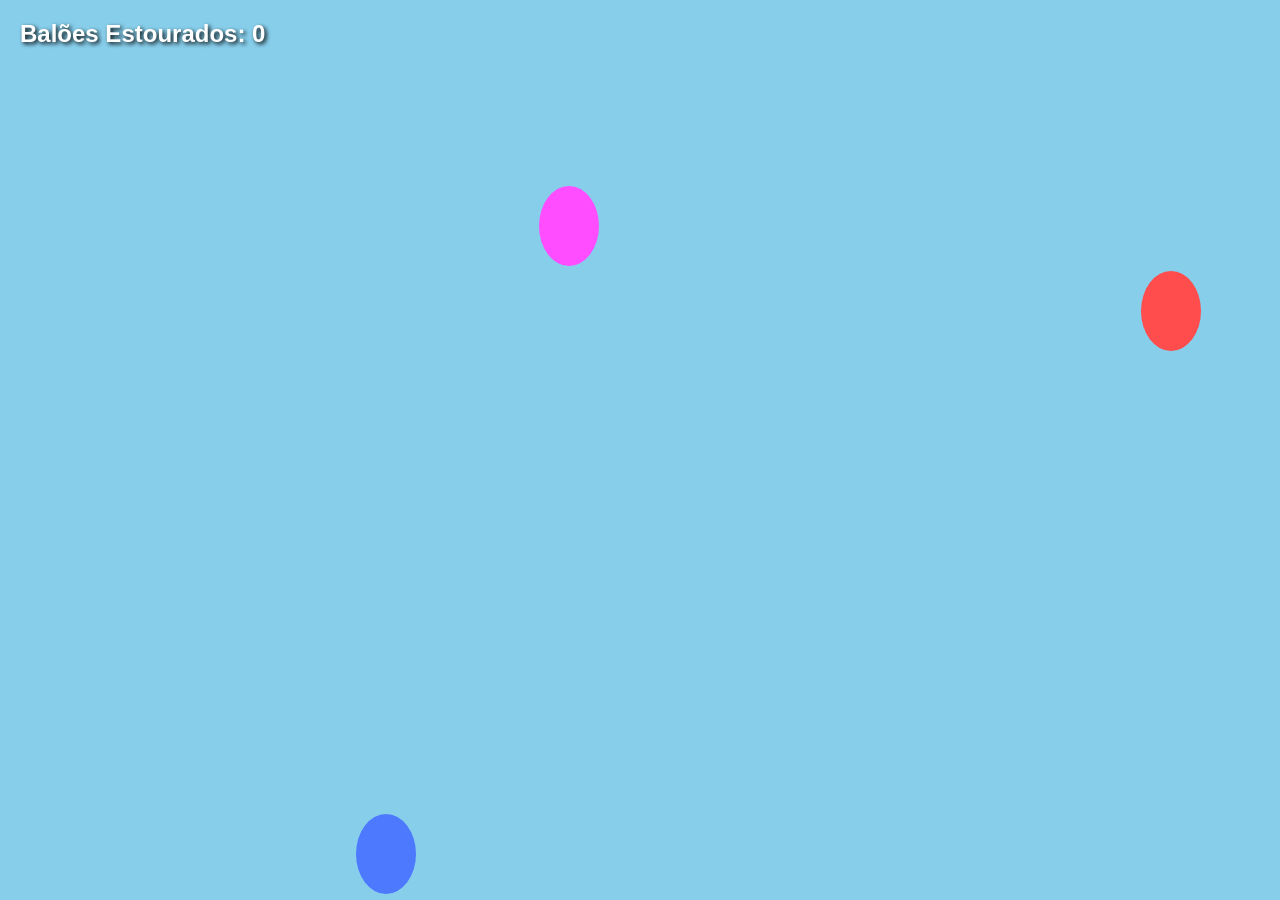
<file: aula -html/nosso.html>
<!DOCTYPE html>
<html lang="pt-br">
<head>
    <meta charset="UTF-8">
    <title>Treino de Clique - Estourar Balões</title>
    <style>
        body { margin: 0; overflow: hidden; background: #87CEEB; font-family: sans-serif; cursor: crosshair; }
        #placar { position: absolute; top: 20px; left: 20px; font-size: 24px; font-weight: bold; color: white; text-shadow: 2px 2px 4px #000; pointer-events: none; }
        .balao {
            position: absolute;
            width: 60px;
            height: 80px;
            background-color: red;
            border-radius: 50%;
            cursor: pointer;
            transition: transform 0.1s;
        }
        .balao:active { transform: scale(0.5); }
    </style>
</head>
<body>

    <div id="placar">Balões Estourados: 0</div>

    <script>
        let pontos = 0;
        const placar = document.getElementById('placar');

        function criarBalao() {
            const balao = document.createElement('div');
            balao.className = 'balao';
            
            // Posição aleatória
            const x = Math.random() * (window.innerWidth - 60);
            const y = Math.random() * (window.innerHeight - 80);
            
            balao.style.left = x + 'px';
            balao.style.top = y + 'px';
            
            // Cor aleatória
            const cores = ['#ff4d4d', '#4d79ff', '#ffdb4d', '#4dff4d', '#ff4dff'];
            balao.style.backgroundColor = cores[Math.floor(Math.random() * cores.length)];

            // Evento de clique
            balao.onclick = function() {
                pontos++;
                placar.innerText = `Balões Estourados: ${pontos}`;
                this.remove(); // Remove o balão ao clicar
                criarBalao();  // Cria um novo imediatamente
            };

            document.body.appendChild(balao);
        }

        // Começa com 3 balões na tela
        criarBalao();
        criarBalao();
        criarBalao();
    </script>
</body>
</html>
</file>
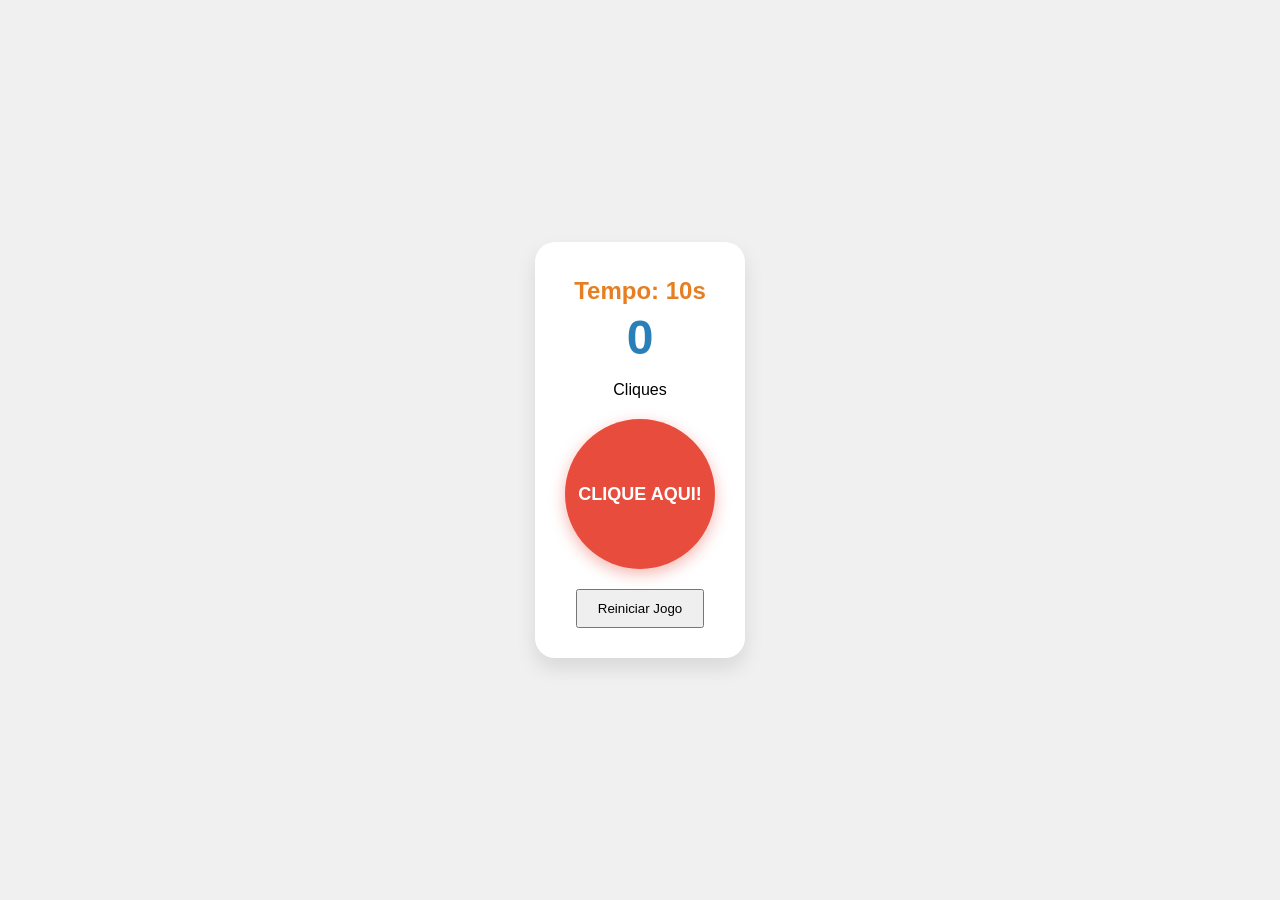
<file: aula -html/sobre.html>
<!DOCTYPE html>
<html lang="pt-br">
<head>
    <meta charset="UTF-8">
    <meta name="viewport" content="width=device-width, initial-scale=1.0">
    <title>Desafio do Termômetro de Cliques</title>
    <style>
        /* CSS: Deixando o visual bonito */
        body {
            font-family: 'Arial', sans-serif;
            display: flex;
            flex-direction: column;
            align-items: center;
            justify-content: center;
            height: 100vh;
            margin: 0;
            background-color: #f0f0f0;
        }

        .container {
            text-align: center;
            background: white;
            padding: 30px;
            border-radius: 20px;
            box-shadow: 0 10px 20px rgba(0,0,0,0.1);
        }

        #alvo {
            width: 150px;
            height: 150px;
            border-radius: 50%;
            border: none;
            background-color: #e74c3c;
            color: white;
            font-size: 18px;
            font-weight: bold;
            cursor: pointer;
            transition: transform 0.1s, background-color 0.3s;
            box-shadow: 0 5px 15px rgba(231, 76, 60, 0.4);
        }

        #alvo:active {
            transform: scale(0.9); /* Efeito de apertar */
        }

        #alvo:disabled {
            background-color: #bdc3c7;
            cursor: not-allowed;
        }

        .stats {
            margin-bottom: 20px;
        }

        h2 { color: #2c3e50; margin: 5px; }
        #tempo { color: #e67e22; font-size: 24px; }
        #contador { color: #2980b9; font-size: 48px; }

        button#reset {
            margin-top: 20px;
            padding: 10px 20px;
            cursor: pointer;
        }
    </style>
</head>
<body>

    <div class="container">
        <div class="stats">
            <h2 id="tempo">Tempo: 10s</h2>
            <h2 id="contador">0</h2>
            <p>Cliques</p>
        </div>

        <button id="alvo">CLIQUE AQUI!</button>
        <br>
        <button id="reset" onclick="reiniciar()">Reiniciar Jogo</button>
    </div>

    <script>
        // Lógica de Programação (Similar ao C)
        let cliques = 0;
        let tempoRestante = 10;
        let timer = null;
        let jogoRodando = false;

        const btnAlvo = document.getElementById("alvo");
        const txtTempo = document.getElementById("tempo");
        const txtContador = document.getElementById("contador");

        // Função que detecta o clique
        btnAlvo.onclick = function() {
            // Se o jogo ainda não começou, inicia o cronômetro no primeiro clique
            if (!jogoRodando && tempoRestante === 10) {
                iniciarCronometro();
                jogoRodando = true;
            }

            if (jogoRodando) {
                cliques++;
                txtContador.innerText = cliques;
                
                // Extra: Muda a cor aleatoriamente para ficar dinâmico
                const r = Math.floor(Math.random() * 255);
                const g = Math.floor(Math.random() * 255);
                btnAlvo.style.backgroundColor = `rgb(${r},${g},50)`;
            }
        };

        function iniciarCronometro() {
            timer = setInterval(function() {
                tempoRestante--;
                txtTempo.innerText = "Tempo: " + tempoRestante + "s";

                if (tempoRestante <= 0) {
                    clearInterval(timer);
                    jogoRodando = false;
                    btnAlvo.disabled = true;
                    
                    // Lógica de classificação (Ranking)
                    let msg = "";
                    if (cliques < 30) msg = "Nível: Tartaruga 🐢";
                    else if (cliques < 60) msg = "Nível: Dedo Veloz ⚡";
                    else msg = "Nível: MESTRE DO CLICK! 🔥";

                    alert("Fim de jogo! Você fez " + cliques + " cliques.\n" + msg);
                }
            }, 1000); // 1000ms = 1 segundo
        }

        function reiniciar() {
            clearInterval(timer);
            cliques = 0;
            tempoRestante = 10;
            jogoRodando = false;
            btnAlvo.disabled = false;
            btnAlvo.style.backgroundColor = "#e74c3c";
            txtContador.innerText = "0";
            txtTempo.innerText = "Tempo: 10s";
        }
    </script>

</body>
</html>
</file>
